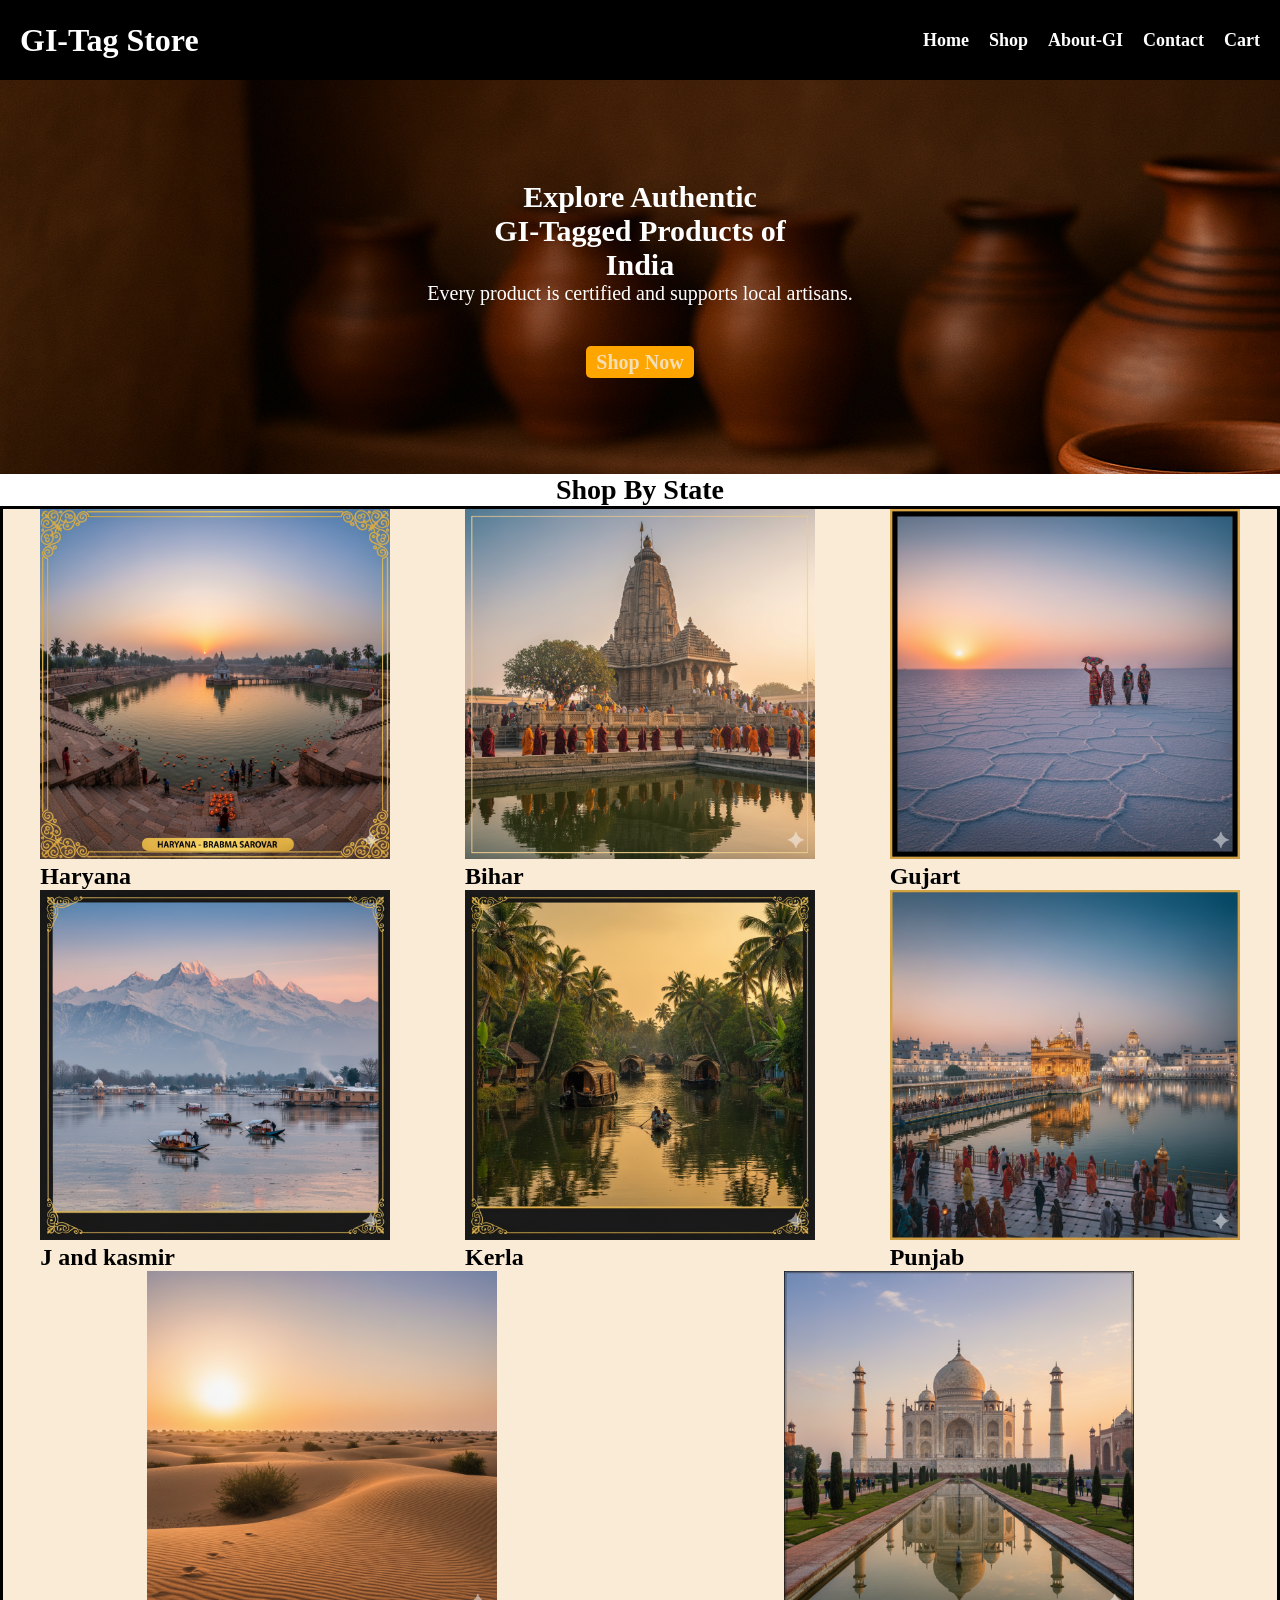
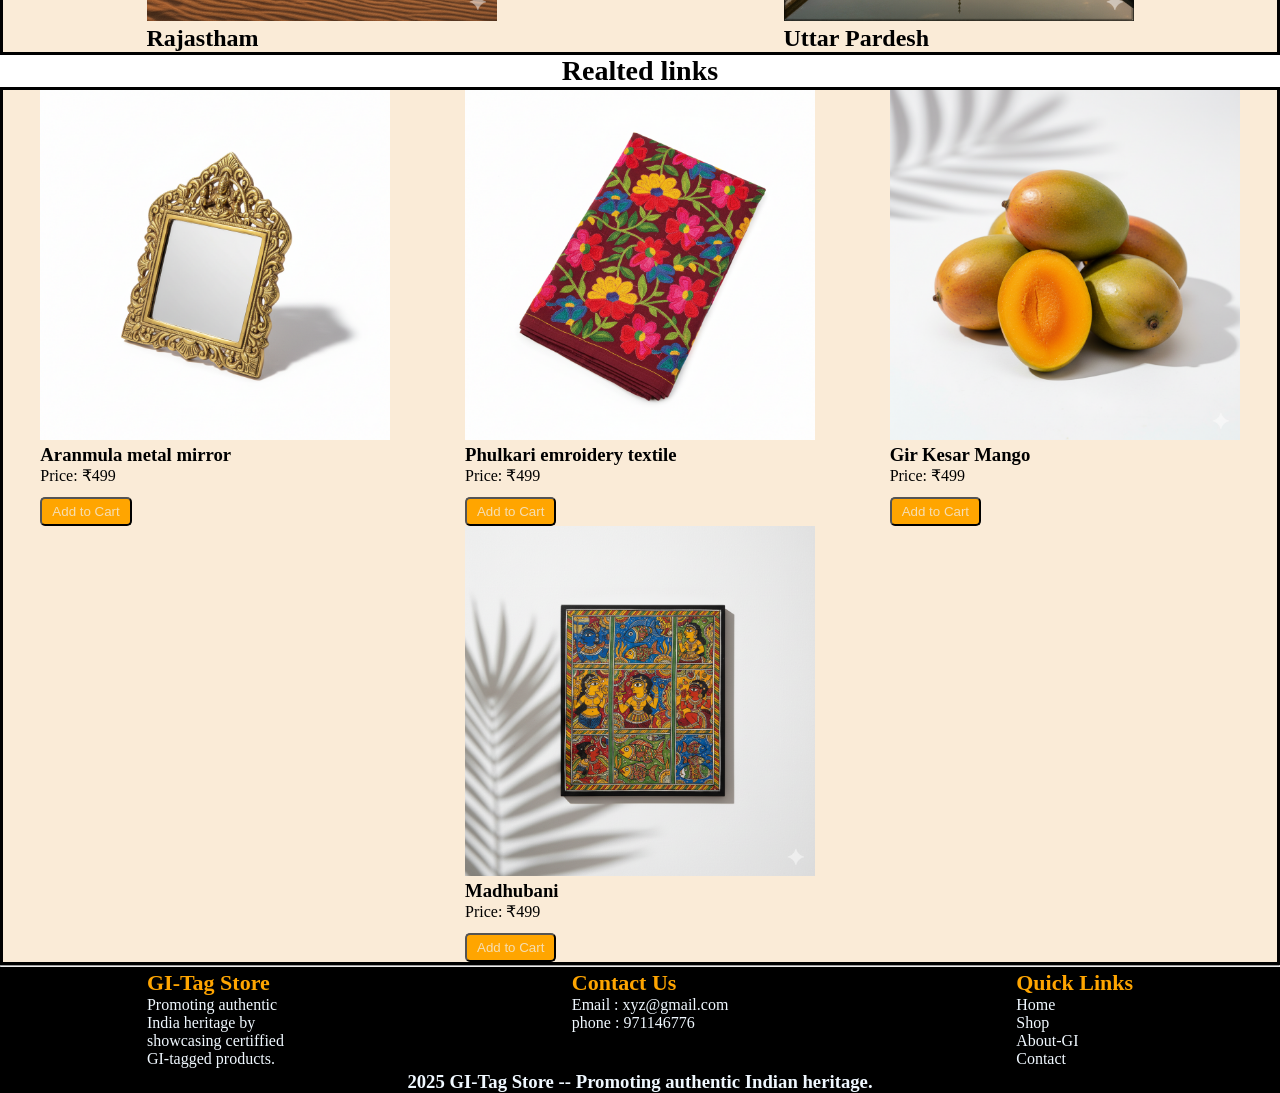
<file: index.html>
<!DOCTYPE html>
<html lang="en">

<head>
    <meta charset="UTF-8">
    <meta name="viewport" content="width=device-width, initial-scale=1.0">
    <title>Document</title>
    <link rel="stylesheet" href="./home/style.css">
    <style>
      
    </style>
</head>

<body>
    <!-- for this nav bar -->
    <header id="head">
        <h1 id="mainheading">
            <b>GI-Tag Store</b>
        </h1>
        <nav id="nav">
            <a href="index.html">Home</a>
            <a href="./home/shop.html">Shop</a>
            <a href="./home/about.html">About-GI</a>
            <a href="#contact"> Contact</a>
            <a href="./home/cart.html">Cart</a>
        </nav>
    </header>
    </header>
    <section class="main">
        <h1>Explore Authentic <br> GI-Tagged Products of <br>India</h1>
        <p>Every product is certified and supports local artisans.</p>
        <br>
        <br>

       <a href="./home/shop.html" class="btn"><b>Shop Now</b></a>
    </section>
    <h2 id="s"> <b>Shop By State</b></h2>
    <div id="shophere">
        <div>
      <img class="shop" src="./home/hr.png" class="sh" alt="">
            <h2>Haryana</h2>
        </div>
        <div> <a href="./home/shop.html?state=bihar"><img class="shop" src="./home/bihar.png" class="sh" alt=""></a>
            <h2>Bihar</h2>
        </div>

        <div><a href="./home/shop.html?state=gujarat"><img class="shop" src="./home/gj.png" class="sh" alt=""></a>
            <h2>Gujart</h2>
        </div>
        <div><a href="./home/shop.html?state=jammu"><img class="shop" src="./home/jk.png" class="sh" alt=""></a>
            <h2>J and kasmir</h2>
        </div>
        <div> <a href="./home/shop.html?state=kerla"><img class="shop" src="./home/kerla.png" class="sh" alt=""></a>
            <h2>Kerla</h2>
        </div>
        <div> <a href="./home/shop.html?state=punjab"><img class="shop" src="./home/pb.png" class="sh" alt=""></a>
            <h2>Punjab</h2>
        </div>
        <div><a href="./home/shop.html?state=rajasthan"><img class="shop" src="./home/rj.png" class="sh" alt=""></a>
            <h2>Rajastham</h2>
        </div>
        <div> <a href="./home/shop.html?state=up"><img class="shop" src="./home/up.png" class="sh" alt=""></a>
            <h2>Uttar Pardesh</h2>
        </div>





    </div>
    <h2 id="s"><b>Realted links</b></h2>
    <div id="shophere">
        <div> <img class="shop" src="./proucts/kerla/1.png" alt=""></a>
            <h3>Aranmula metal mirror</h3>
            <p>Price: ₹499</p>

            <button  onclick="addToCart(' Aranmula metal mirror',499,'./proucts/kerla/1.png')"  class="btn">Add to Cart</onclick=>
        </div>
        <div> <img class="shop" src="./proucts/hr/1.png" alt=""></a>
            <h3>Phulkari emroidery textile</h3>
            <p>Price: ₹499</p>

            <button  onclick="addToCart(' Phulkari emroidery textile',499,'./proucts/hr/1.png')" class="btn">Add to Cart</button>
        </div>
        <div> <img class="shop" src="./proucts/gj/1.png" alt=""></a>
            <h3>Gir Kesar Mango</h3>
            <p>Price: ₹499</p>

            <button  onclick="addToCart(' Gir Kesar Mango',499,'./proucts/gj/1.png')" class="btn">Add to Cart</button>
        </div>
        <div> <img class="shop" src="./proucts/bihar/1.png" alt=""></a>
            <h3>Madhubani</h3>
            <p>Price: ₹499</p>

            <button  onclick="addToCart('Madhubani',499,'./proucts/bihar/1.png')" class="btn">Add to Cart</button>
        </div>
    </div>
    <hr>
    <footer id="contact">
        <class class="end">
            <div>
                <h2 id="endh"> GI-Tag Store</h2>
                <!-- <h2 id="endh"> Made by Ashu <br> Sushila Verma</h2> -->
                <p class="fh">
                    Promoting authentic <br> India heritage by <br>showcasing certiffied <br>GI-tagged products.
                </p>
                <!-- <h2 id="endh"> Made by Ashu <br> Sushila Verma</h2> -->

            </div>
            <div>
                <h2 id="endh"> Contact Us</h2>
                <p class="fh">Email : xyz@gmail.com</p>
                <p class="fh">phone : 971146776</p>

            </div>
            <div>
                <h2 id="endh">Quick Links</h2>
                <ul>
                    <li>
                        <a href="/index.html" class="fh">Home</a>
                    </li>
                    <li>
                     <a href="./home/shop.html" class="fh">Shop</a>

                    </li>

                    <li>
                        <a href="./about.html" class="fh">About-GI</a>
                    </li>
                    <li>
                        <a href="#contact" class="fh"> Contact</a>
                    </li>
                </ul>





            </div>
        </class>
        <h3 id="ab">2025 GI-Tag Store -- Promoting authentic Indian heritage.</h3>



    </footer>
    <script>
        function addToCart(name, price, image) {

  let cart = JSON.parse(localStorage.getItem("cart")) || [];

  cart.push({
    name: name,
    price: price,
    image: image
  });

  localStorage.setItem("cart", JSON.stringify(cart));

  alert(name + " Added to Cart ");
}
let states = document.querySelectorAll(".sh");

states.forEach(card => {
  card.addEventListener("click", () => {
    let state = card.dataset.state;
    window.location.href =
      "../product/product.html?state=" + state;
  });
});
    </script>
</body>

</html
</file>
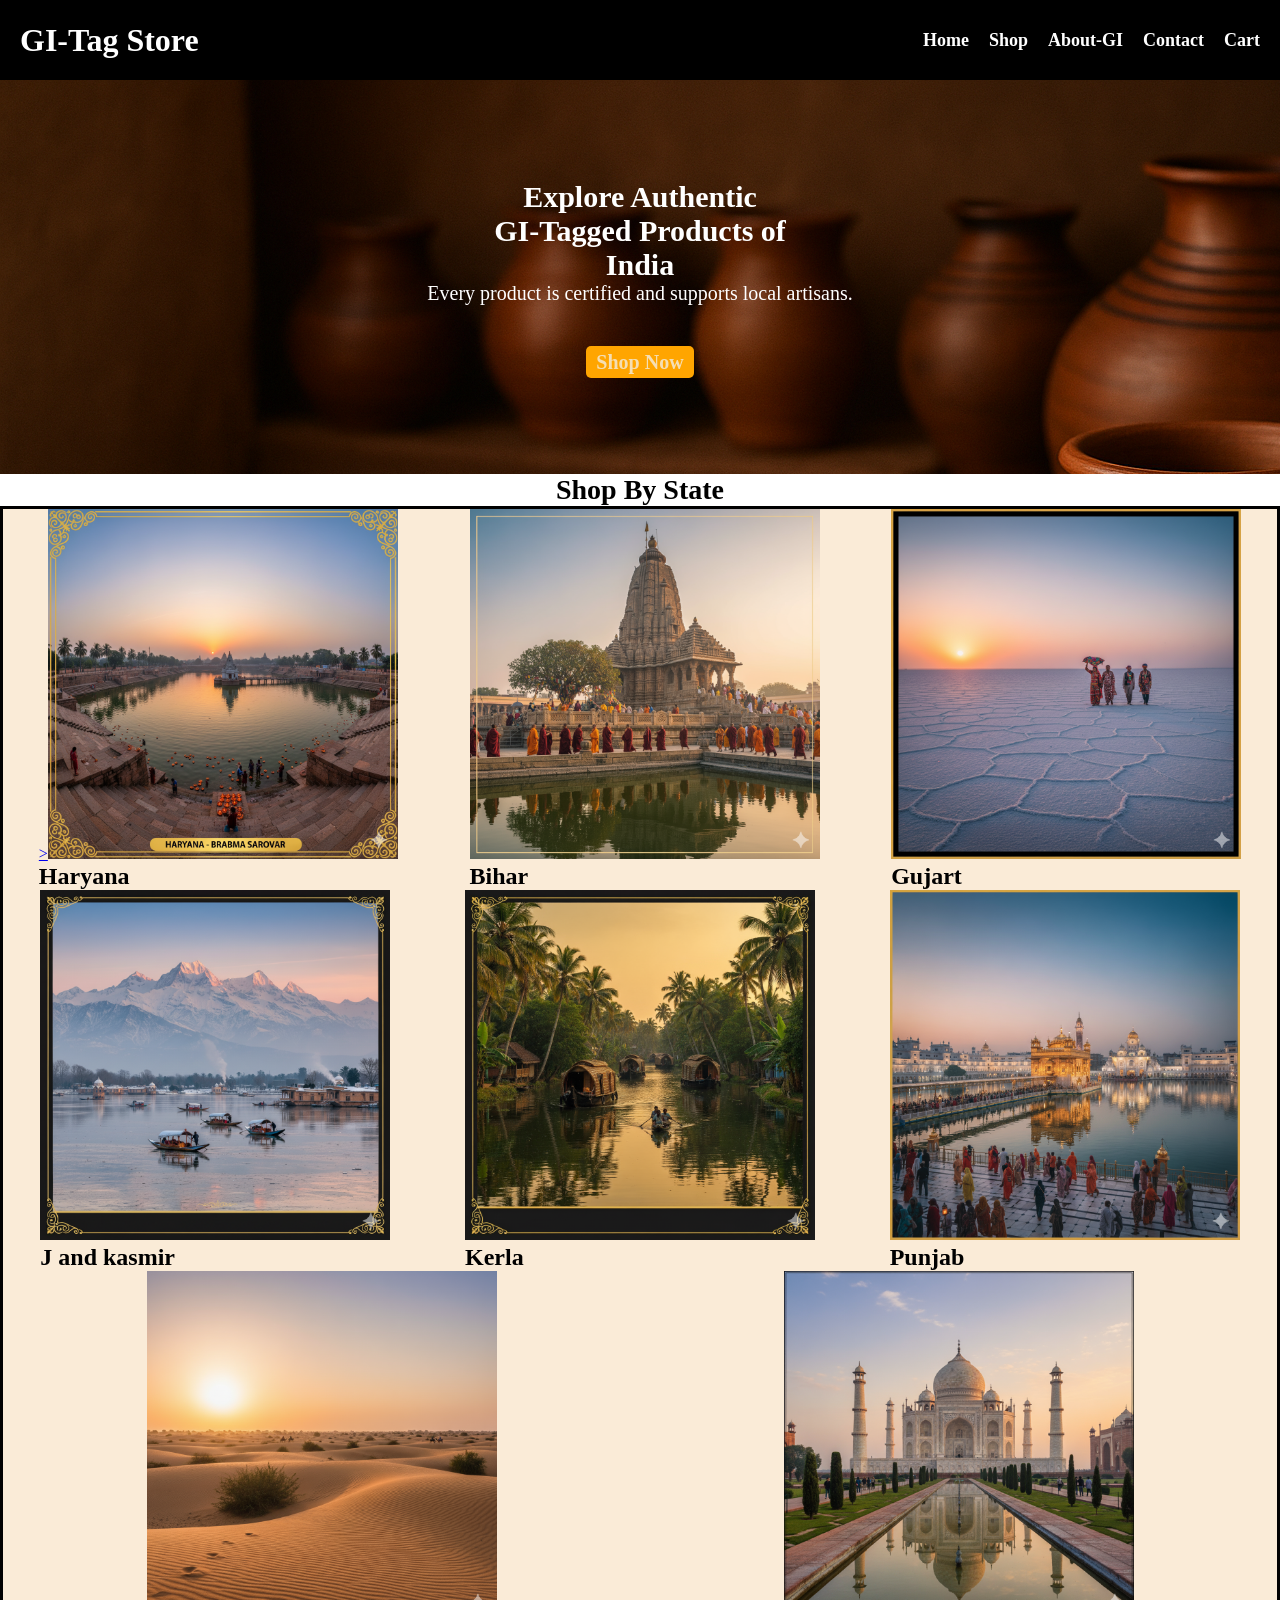
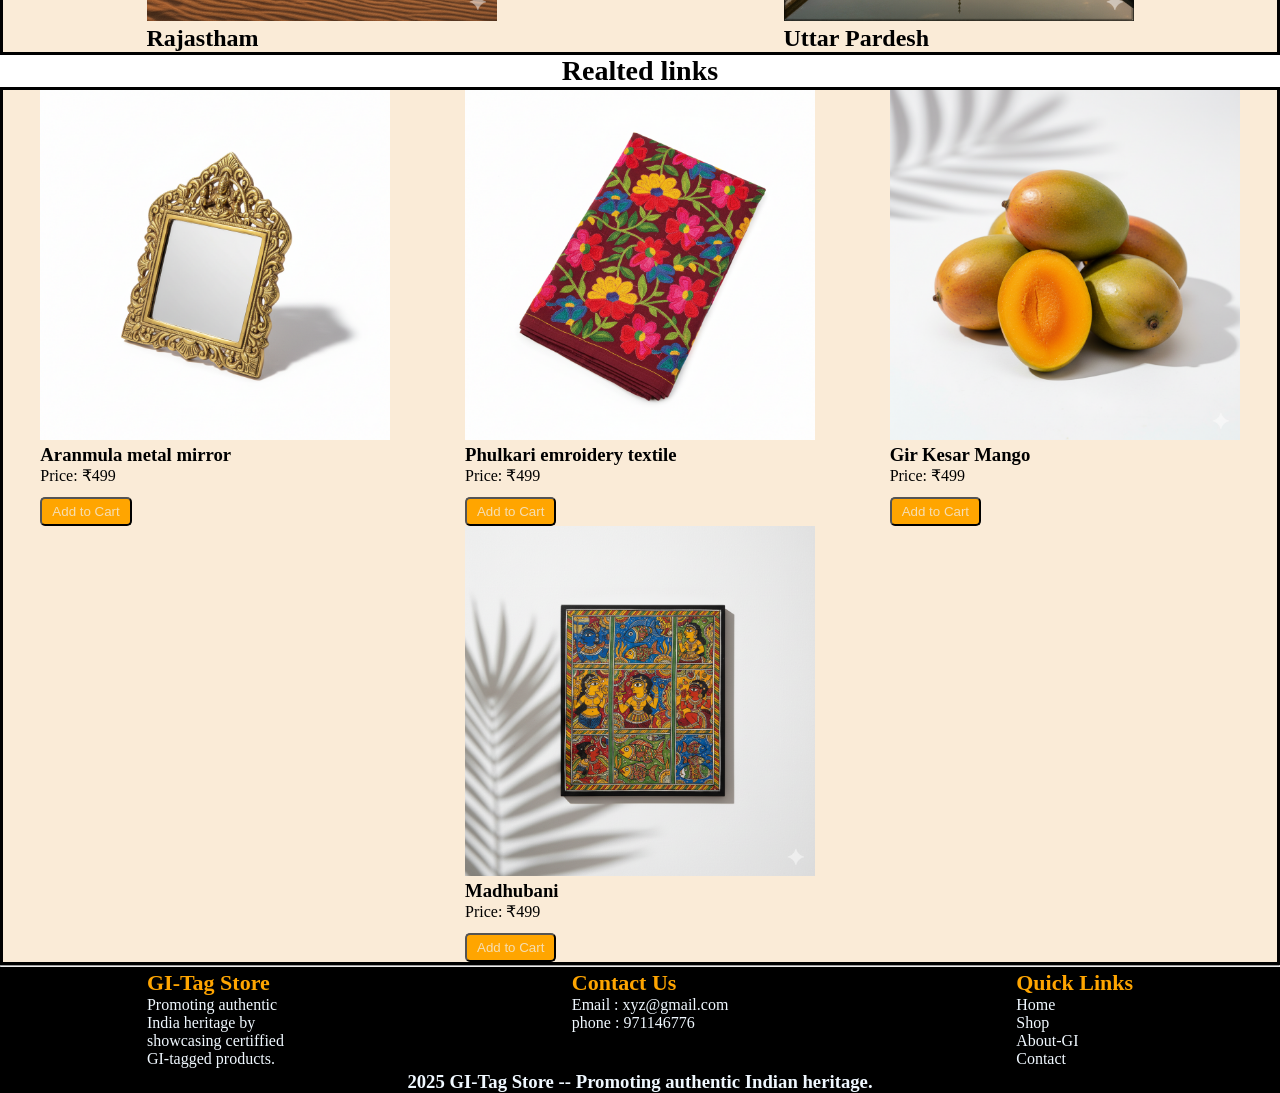
<file: home/index.html>
<!DOCTYPE html>
<html lang="en">

<head>
    <meta charset="UTF-8">
    <meta name="viewport" content="width=device-width, initial-scale=1.0">
    <title>Document</title>
    <link rel="stylesheet" href="style.css">
</head>

<body>
    <!-- for this nav bar -->
    <header id="head">
        <h1 id="mainheading">
            <b>GI-Tag Store</b>
        </h1>
        <nav id="nav">
            <a href="index.html">Home</a>
            <a href="shop.html">Shop</a>
            <a href="about.html">About-GI</a>
            <a href="#contact"> Contact</a>
            <a href="cart.html">Cart</a>
        </nav>
    </header>
    </header>
    <section class="main">
        <h1>Explore Authentic <br> GI-Tagged Products of <br>India</h1>
        <p>Every product is certified and supports local artisans.</p>
        <br>
        <br>

        <a href="shop.html" class="btn"><b>Shop Now</b></a>
    </section>
    <h2 id="s"> <b>Shop By State</b></h2>
    <div id="shophere">
        <div>
            <a href="shop.html?state=haryana">
><img class="shop" src="hr.png" class="sh" alt=""></a>
            <h2>Haryana</h2>
        </div>
        <div> <a href="shop.html?state=bihar"><img class="shop" src="bihar.png" class="sh" alt=""></a>
            <h2>Bihar</h2>
        </div>

        <div><a href="shop.html?state=gujarat"><img class="shop" src="gj.png" class="sh" alt=""></a>
            <h2>Gujart</h2>
        </div>
        <div><a href="shop.html?state=jammu"><img class="shop" src="jk.png" class="sh" alt=""></a>
            <h2>J and kasmir</h2>
        </div>
        <div> <a href="shop.html?state=kerla"><img class="shop" src="kerla.png" class="sh" alt=""></a>
            <h2>Kerla</h2>
        </div>
        <div> <a href="shop.html?state=punjab"><img class="shop" src="pb.png" class="sh" alt=""></a>
            <h2>Punjab</h2>
        </div>
        <div><a href="shop.html?state=rajasthan"><img class="shop" src="rj.png" class="sh" alt=""></a>
            <h2>Rajastham</h2>
        </div>
        <div> <a href="shop.html?state=up"><img class="shop" src="up.png" class="sh" alt=""></a>
            <h2>Uttar Pardesh</h2>
        </div>





    </div>
    <h2 id="s"><b>Realted links</b></h2>
    <div id="shophere">
        <div> <img class="shop" src="\proucts\kerla\1.png" alt=""></a>
            <h3>Aranmula metal mirror</h3>
            <p>Price: ₹499</p>

            <button  onclick="addToCart(' Aranmula metal mirror',499,'/proucts/kerla/1.png')"  class="btn">Add to Cart</onclick=>
        </div>
        <div> <img class="shop" src="\proucts\hr\1.png" alt=""></a>
            <h3>Phulkari emroidery textile</h3>
            <p>Price: ₹499</p>

            <button  onclick="addToCart(' Phulkari emroidery textile',499,'/proucts/hr/1.png')" class="btn">Add to Cart</button>
        </div>
        <div> <img class="shop" src="\proucts\gj\1.png" alt=""></a>
            <h3>Gir Kesar Mango</h3>
            <p>Price: ₹499</p>

            <button  onclick="addToCart(' Gir Kesar Mango',499,'/proucts/gj/1.png')" class="btn">Add to Cart</button>
        </div>
        <div> <img class="shop" src="\proucts\bihar\1.png" alt=""></a>
            <h3>Madhubani</h3>
            <p>Price: ₹499</p>

            <button  onclick="addToCart(' Madhubani',499,'/proucts/bihar/1.png')" class="btn">Add to Cart</button>
        </div>
    </div>
    <hr>
    <footer id="contact">
        <class class="end">
            <div>
                <h2 id="endh"> GI-Tag Store</h2>
                <!-- <h2 id="endh"> Made by Ashu <br> Sushila Verma</h2> -->
                <p class="fh">
                    Promoting authentic <br> India heritage by <br>showcasing certiffied <br>GI-tagged products.
                </p>
                <!-- <h2 id="endh"> Made by Ashu <br> Sushila Verma</h2> -->

            </div>
            <div>
                <h2 id="endh"> Contact Us</h2>
                <p class="fh">Email : xyz@gmail.com</p>
                <p class="fh">phone : 971146776</p>

            </div>
            <div>
                <h2 id="endh">Quick Links</h2>
                <ul>
                    <li>
                        <a href="home.html" class="fh">Home</a>
                    </li>
                    <li>
                        <a href="shop.html" class="fh">Shop</a>

                    </li>

                    <li>
                        <a href="about.html" class="fh">About-GI</a>
                    </li>
                    <li>
                        <a href="#contact" class="fh"> Contact</a>
                    </li>
                </ul>





            </div>
        </class>
        <h3 id="ab">2025 GI-Tag Store -- Promoting authentic Indian heritage.</h3>



    </footer>
    <script>
        function addToCart(name, price, image) {

  let cart = JSON.parse(localStorage.getItem("cart")) || [];

  cart.push({
    name: name,
    price: price,
    image: image
  });

  localStorage.setItem("cart", JSON.stringify(cart));

  alert(name + " Added to Cart ");
}
let states = document.querySelectorAll(".sh");

states.forEach(card => {
  card.addEventListener("click", () => {
    let state = card.dataset.state;
    window.location.href =
      "../product/product.html?state=" + state;
  });
});
    </script>
</body>

</html
</file>
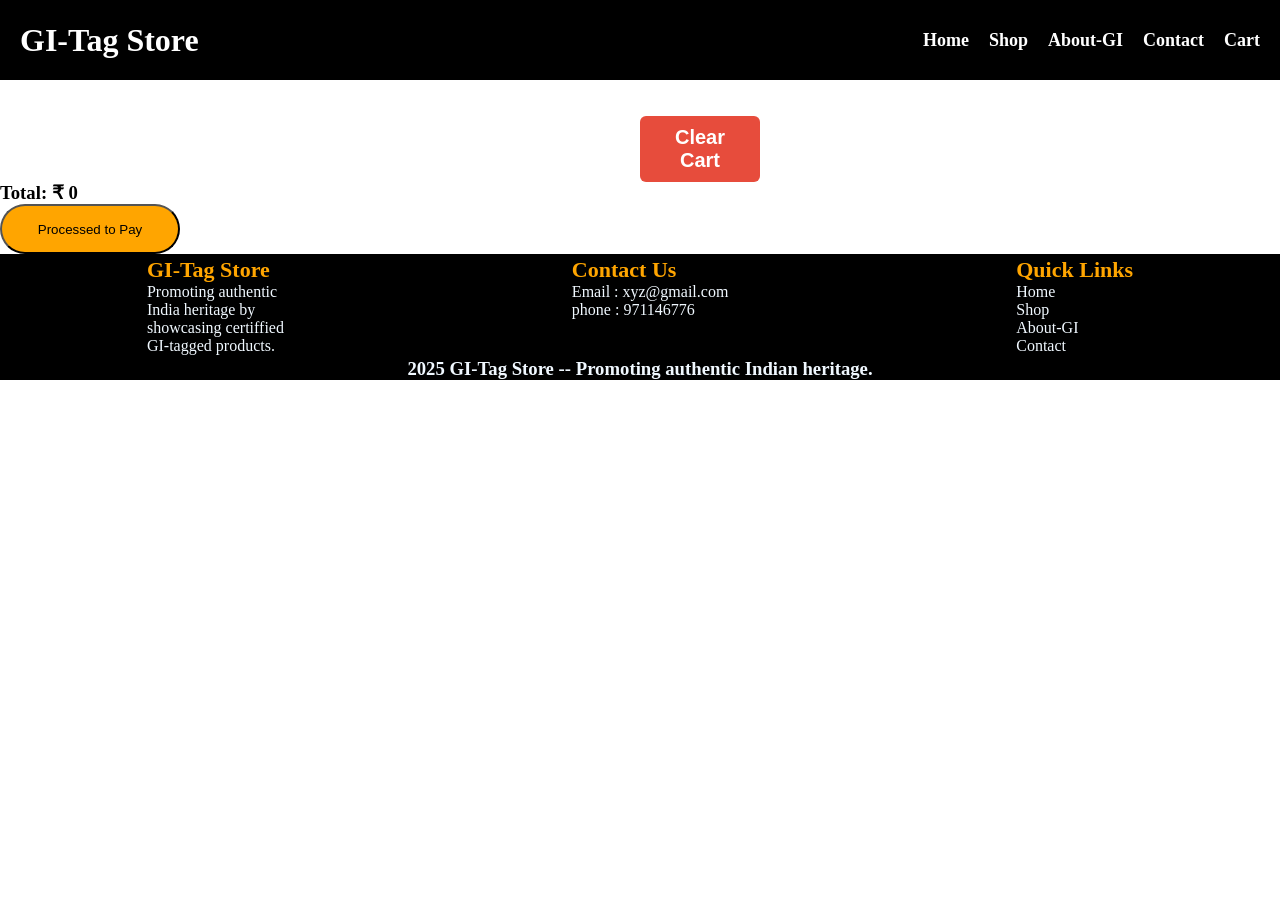
<file: home/cart.html>
<!DOCTYPE html>
<html lang="en">
<head>
    <meta charset="UTF-8">
    <meta name="viewport" content="width=device-width, initial-scale=1.0">
    <title>Document</title>
    <style>
        .pa{
         background:#e74c3c;
            color:white;
            padding:10px 15px;
            border:none;
            border-radius:6px;
            cursor:pointer;
            width: 120px;
            margin-left: 50%;
        }
        .pa:hover{
            box-shadow: 2px 2px 10px gold;
            background-color: black;
        }
        #pa{
            margin-left: 40%;
        }
        #as{
            width: 180px;
            height: 50px;
            background-color: orange;
            cursor:pointer;
            border-radius: 30px;
        }
        #as:hover{
            background-color: aliceblue;
            
        }
        
    </style>
    <link rel="stylesheet" href="style.css">
</head>
<body>
    <header>
         <header id="head">
        <h1 id="mainheading">
            <b>GI-Tag Store</b>
        </h1>
        <nav id="nav">
           <a href="../index.html">Home</a>
            <a href="./shop.html">Shop</a>
            <a href="./about.html">About-GI</a>
            <a href="#contact"> Contact</a>
            <a href="./cart.html">Cart</a>
        </nav>
    </header>
    </header>
    <br>
    <br>
    <button onclick="clearCart()" class="pa">
<b><h2>Clear Cart</h2></b >
</button>

    <div id="cartBox"></div>
<h3>Total: ₹ <span id="total">0</span></h3>
<button id="as">Processed to Pay</button>
 <footer id="contact">
        <class class="end">
            <div>
                <h2 id="endh"> GI-Tag Store</h2>
                <p class="fh">
                    Promoting authentic <br> India heritage by <br>showcasing certiffied <br>GI-tagged products.
                </p>

            </div>
            <div>
                <h2 id="endh"> Contact Us</h2>
                <p class="fh">Email : xyz@gmail.com</p>
                <p class="fh">phone : 971146776</p>

            </div>
            <div>
                <h2 id="endh">Quick Links</h2>
                <ul>
                    <li>
                        <a href="/index.html" class="fh">Home</a>
                    </li>
                    <li>
                        <a href="./shop.html" class="fh">Shop</a>

                    </li>

                    <li>
                        <a href="./about.html" class="fh">About-GI</a>
                    </li>
                    <li>
                        <a href="#contact" class="fh"> Contact</a>
                    </li>
                </ul>





            </div>
        </class>
        <h3 id="ab">2025 GI-Tag Store -- Promoting authentic Indian heritage.</h3>



    </footer>
<script>
let cart = JSON.parse(localStorage.getItem("cart")) || [];
let box = document.getElementById("cartBox");
let total = 0;

cart.forEach(item => {
  box.innerHTML += `
    <div>
      <img src="${item.image}" width="300" ><br>
      ${item.name} - ₹${item.price}
    </div>
  `;
  total += item.price;
});

document.getElementById("total").innerText = total;

function clearCart(){
  localStorage.removeItem("cart"); // cart data delete
  location.reload(); 
}
</script>



</body>
</html>
</file>
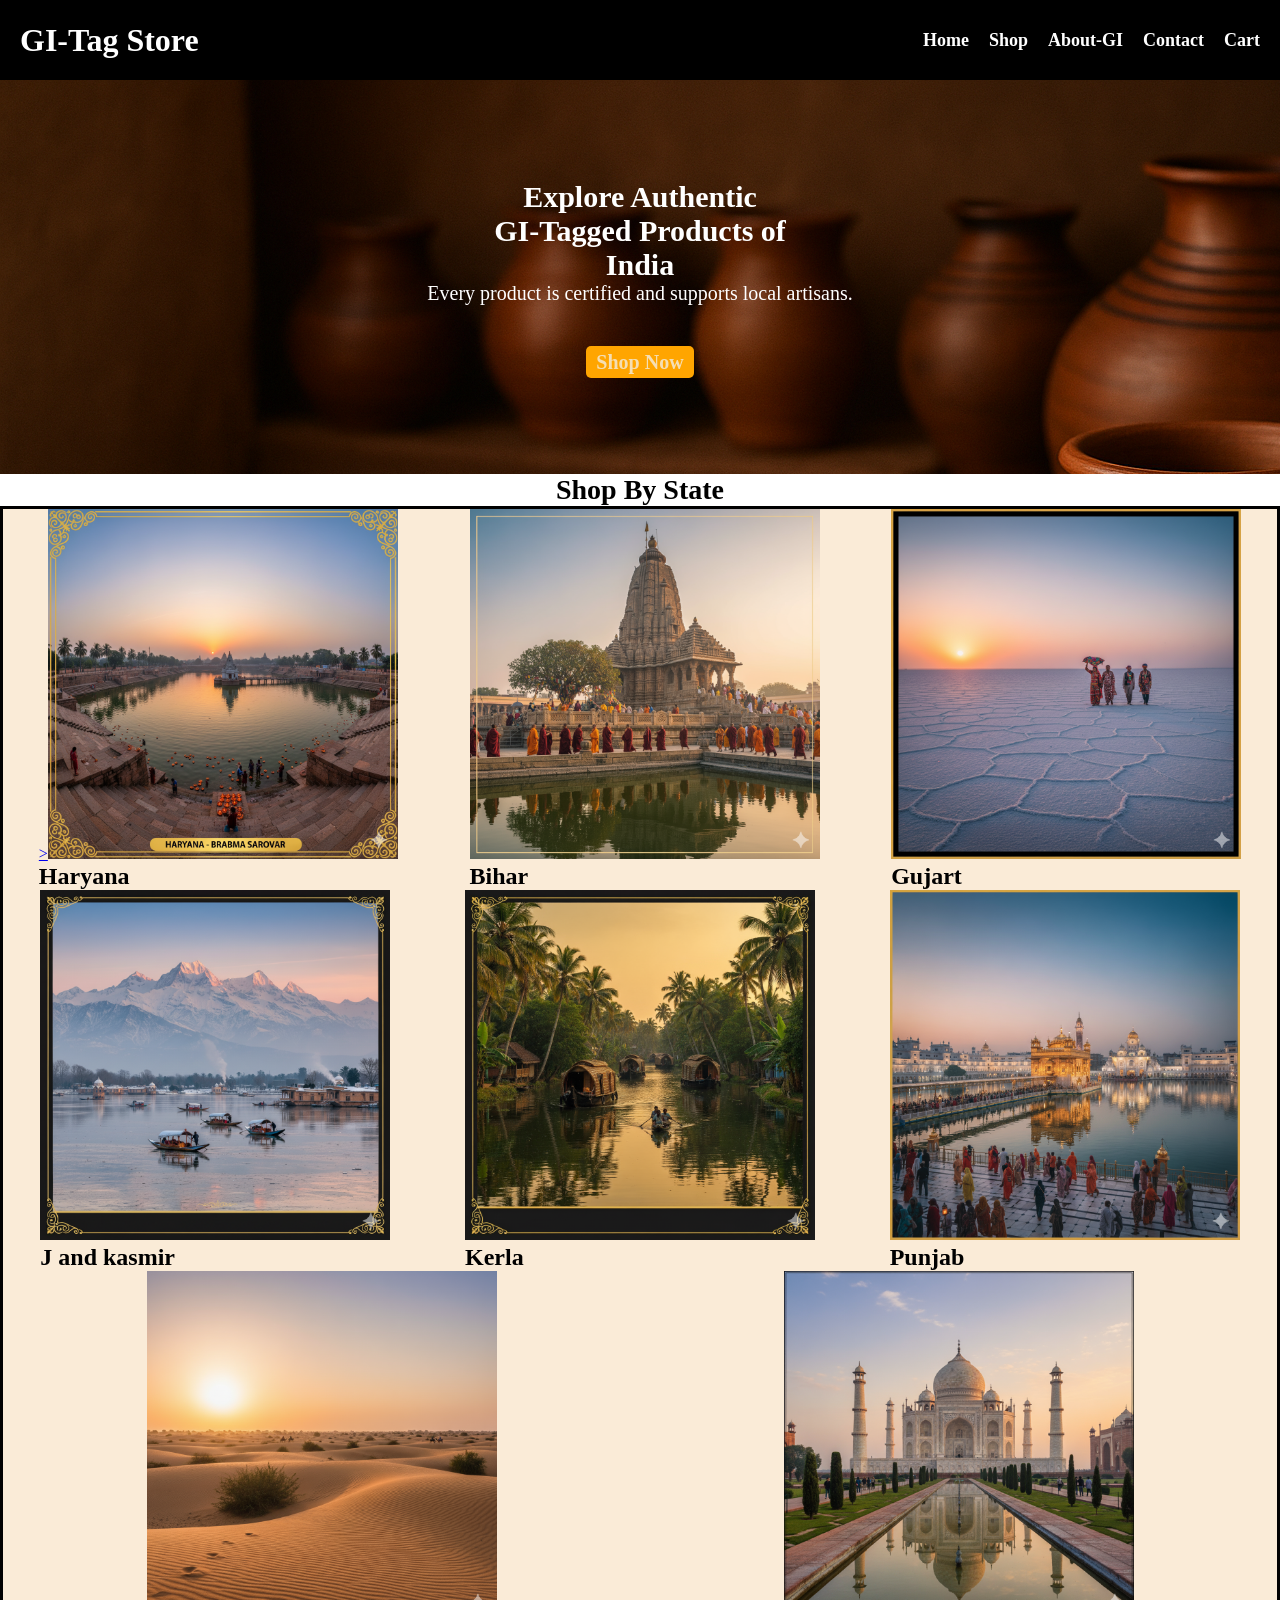
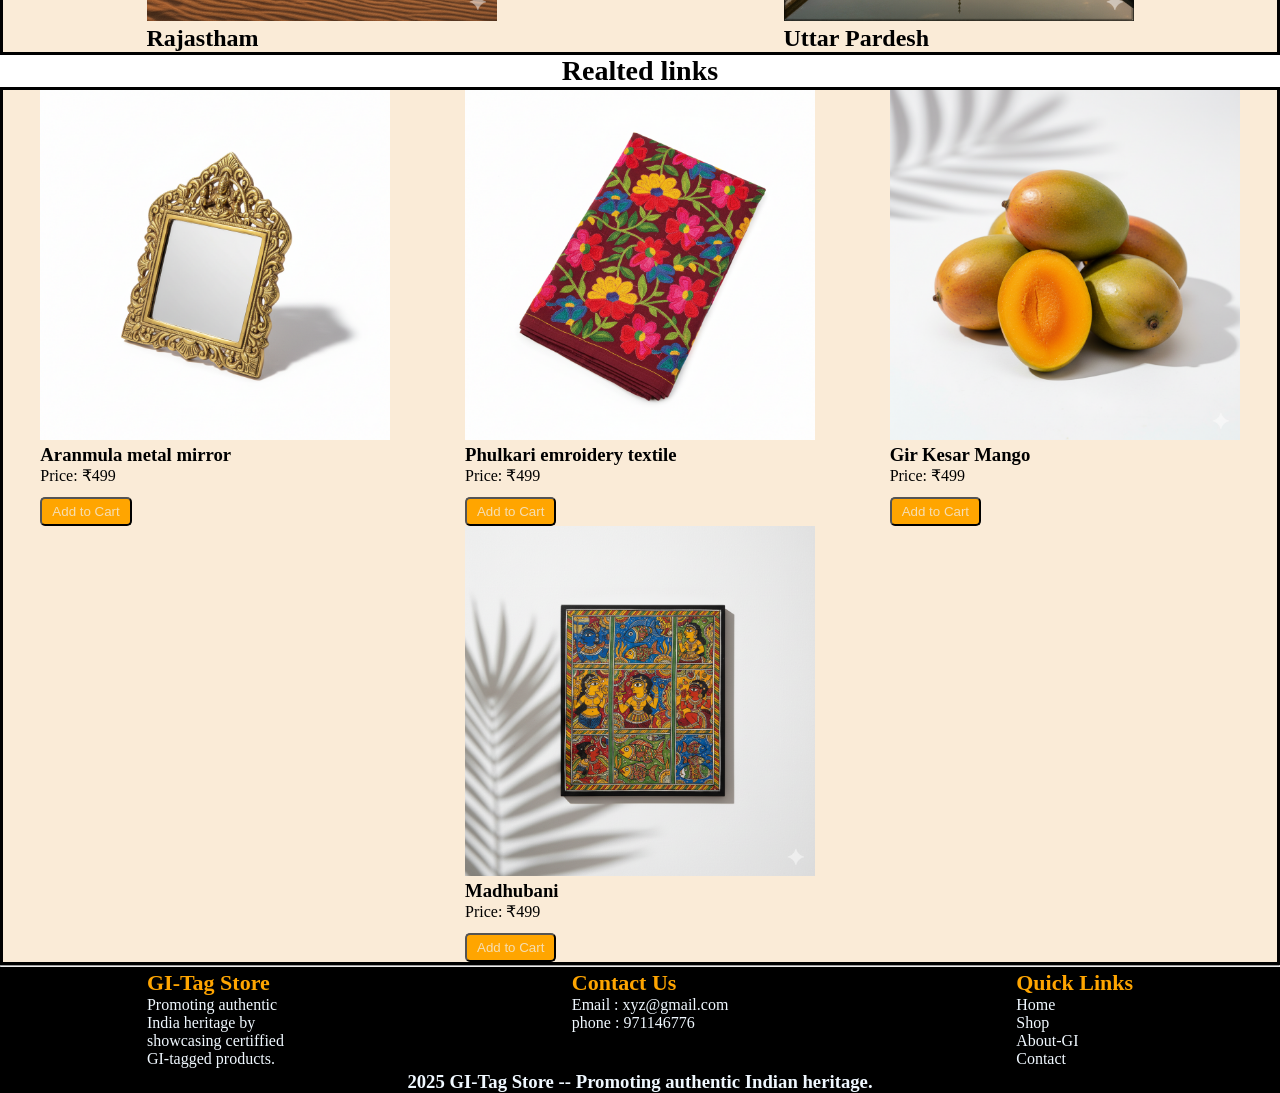
<file: home/home.html>
<!DOCTYPE html>
<html lang="en">

<head>
    <meta charset="UTF-8">
    <meta name="viewport" content="width=device-width, initial-scale=1.0">
    <title>Document</title>
    <link rel="stylesheet" href="style.css">
</head>

<body>
    <!-- for this nav bar -->
    <header id="head">
        <h1 id="mainheading">
            <b>GI-Tag Store</b>
        </h1>
        <nav id="nav">
            <a href="home.html">Home</a>
            <a href="shop.html">Shop</a>
            <a href="about.html">About-GI</a>
            <a href="#contact"> Contact</a>
            <a href="cart.html">Cart</a>
        </nav>
    </header>
    </header>
    <section class="main">
        <h1>Explore Authentic <br> GI-Tagged Products of <br>India</h1>
        <p>Every product is certified and supports local artisans.</p>
        <br>
        <br>

        <a href="shop.html" class="btn"><b>Shop Now</b></a>
    </section>
    <h2 id="s"> <b>Shop By State</b></h2>
    <div id="shophere">
        <div>
            <a href="shop.html?state=haryana">
><img class="shop" src="hr.png" class="sh" alt=""></a>
            <h2>Haryana</h2>
        </div>
        <div> <a href="shop.html?state=bihar"><img class="shop" src="bihar.png" class="sh" alt=""></a>
            <h2>Bihar</h2>
        </div>

        <div><a href="shop.html?state=gujarat"><img class="shop" src="gj.png" class="sh" alt=""></a>
            <h2>Gujart</h2>
        </div>
        <div><a href="shop.html?state=jammu"><img class="shop" src="jk.png" class="sh" alt=""></a>
            <h2>J and kasmir</h2>
        </div>
        <div> <a href="shop.html?state=kerla"><img class="shop" src="kerla.png" class="sh" alt=""></a>
            <h2>Kerla</h2>
        </div>
        <div> <a href="shop.html?state=punjab"><img class="shop" src="pb.png" class="sh" alt=""></a>
            <h2>Punjab</h2>
        </div>
        <div><a href="shop.html?state=rajasthan"><img class="shop" src="rj.png" class="sh" alt=""></a>
            <h2>Rajastham</h2>
        </div>
        <div> <a href="shop.html?state=up"><img class="shop" src="up.png" class="sh" alt=""></a>
            <h2>Uttar Pardesh</h2>
        </div>





    </div>
    <h2 id="s"><b>Realted links</b></h2>
    <div id="shophere">
        <div> <img class="shop" src="\proucts\kerla\1.png" alt=""></a>
            <h3>Aranmula metal mirror</h3>
            <p>Price: ₹499</p>

            <button  onclick="addToCart(' Aranmula metal mirror',499,'/proucts/kerla/1.png')"  class="btn">Add to Cart</onclick=>
        </div>
        <div> <img class="shop" src="\proucts\hr\1.png" alt=""></a>
            <h3>Phulkari emroidery textile</h3>
            <p>Price: ₹499</p>

            <button  onclick="addToCart(' Phulkari emroidery textile',499,'/proucts/hr/1.png')" class="btn">Add to Cart</button>
        </div>
        <div> <img class="shop" src="\proucts\gj\1.png" alt=""></a>
            <h3>Gir Kesar Mango</h3>
            <p>Price: ₹499</p>

            <button  onclick="addToCart(' Gir Kesar Mango',499,'/proucts/gj/1.png')" class="btn">Add to Cart</button>
        </div>
        <div> <img class="shop" src="\proucts\bihar\1.png" alt=""></a>
            <h3>Madhubani</h3>
            <p>Price: ₹499</p>

            <button  onclick="addToCart(' Madhubani',499,'/proucts/bihar/1.png')" class="btn">Add to Cart</button>
        </div>
    </div>
    <hr>
    <footer id="contact">
        <class class="end">
            <div>
                <h2 id="endh"> GI-Tag Store</h2>
                <!-- <h2 id="endh"> Made by Ashu <br> Sushila Verma</h2> -->
                <p class="fh">
                    Promoting authentic <br> India heritage by <br>showcasing certiffied <br>GI-tagged products.
                </p>
                <!-- <h2 id="endh"> Made by Ashu <br> Sushila Verma</h2> -->

            </div>
            <div>
                <h2 id="endh"> Contact Us</h2>
                <p class="fh">Email : xyz@gmail.com</p>
                <p class="fh">phone : 971146776</p>

            </div>
            <div>
                <h2 id="endh">Quick Links</h2>
                <ul>
                    <li>
                        <a href="home.html" class="fh">Home</a>
                    </li>
                    <li>
                        <a href="shop.html" class="fh">Shop</a>

                    </li>

                    <li>
                        <a href="about.html" class="fh">About-GI</a>
                    </li>
                    <li>
                        <a href="#contact" class="fh"> Contact</a>
                    </li>
                </ul>





            </div>
        </class>
        <h3 id="ab">2025 GI-Tag Store -- Promoting authentic Indian heritage.</h3>



    </footer>
    <script>
        function addToCart(name, price, image) {

  let cart = JSON.parse(localStorage.getItem("cart")) || [];

  cart.push({
    name: name,
    price: price,
    image: image
  });

  localStorage.setItem("cart", JSON.stringify(cart));

  alert(name + " Added to Cart ");
}
let states = document.querySelectorAll(".sh");

states.forEach(card => {
  card.addEventListener("click", () => {
    let state = card.dataset.state;
    window.location.href =
      "../product/product.html?state=" + state;
  });
});
    </script>
</body>

</html
</file>
<file: home/style.css>
*{
    margin: 0;
    padding: 0;
}
#head {
    height: 80px;
    background-color: black;
    display: flex;
    justify-content: space-between; 
    align-items: center;
    padding: 0 20px;
}

#mainheading {
    color: white;
}

#nav {
    display: flex;
    gap: 20px;  /* space between links */
}

#nav a {
    color: white;
    text-decoration: none;
    font-size: 18px;
    font-weight: bold;
    align-content: flex-end;
}

#nav a:hover {
    color: orange;
}



#heading{
    width: 20px;
}
.main {
    background: url('main.png') ;

    background-size: auto;
    background-repeat: no-repeat;
    font-size: 20px;
    padding: 100px;
    text-align: center;
    color: white;}
.btn{
    
    background: orange;
    padding: 5px 10px;
    border-radius: 5px;
    margin-top: 12px;
    color: wheat;
    text-decoration: none;
    cursor: pointer;
}

sate{
    display: inline-block;
    height: 20;
    width: 20;
    background-color:  red;
}
#shophere{
    display: flex;
    flex-wrap: wrap;
    justify-content:space-around;
    align-content: space-evenly;
    margin-left: 0px;
    margin-right: 0px;
      border: 3px solid black;
    background-color: antiquewhite;
}
.shop{
    height: 350px;
    width: 350px;
    margin: 0px;
    padding: 0px;
  
}
#s{
    text-align: center;
    font-size: 28px;
    
}
.end{
       display: flex;
    flex-wrap: wrap;
    justify-content:space-around;
    align-content: space-evenly;
    margin-left: 0px;
    margin-right: 0px;
      border: 3px solid black;
    background-color: black;
}
#endh{
    color: orange;
    font-size: 22px;
}
.fh{
    color: aliceblue;
    font-size: 20;
    text-decoration: none;
}
#ab{
    background-color: black;
    color: aliceblue;
    text-align: center;
}
.sh{
    box-shadow: 0px 0px 0px wheat;
}
sh:hover{
    box-shadow: 10px 10px 10px red;
}
img:hover {
    box-shadow: 10px 10px 10px green;
    transition: 0.3s;
}
.btn:hover{
    transform: scale(1.2);
}
button:hover {
    background-color: red;
}
</file>
